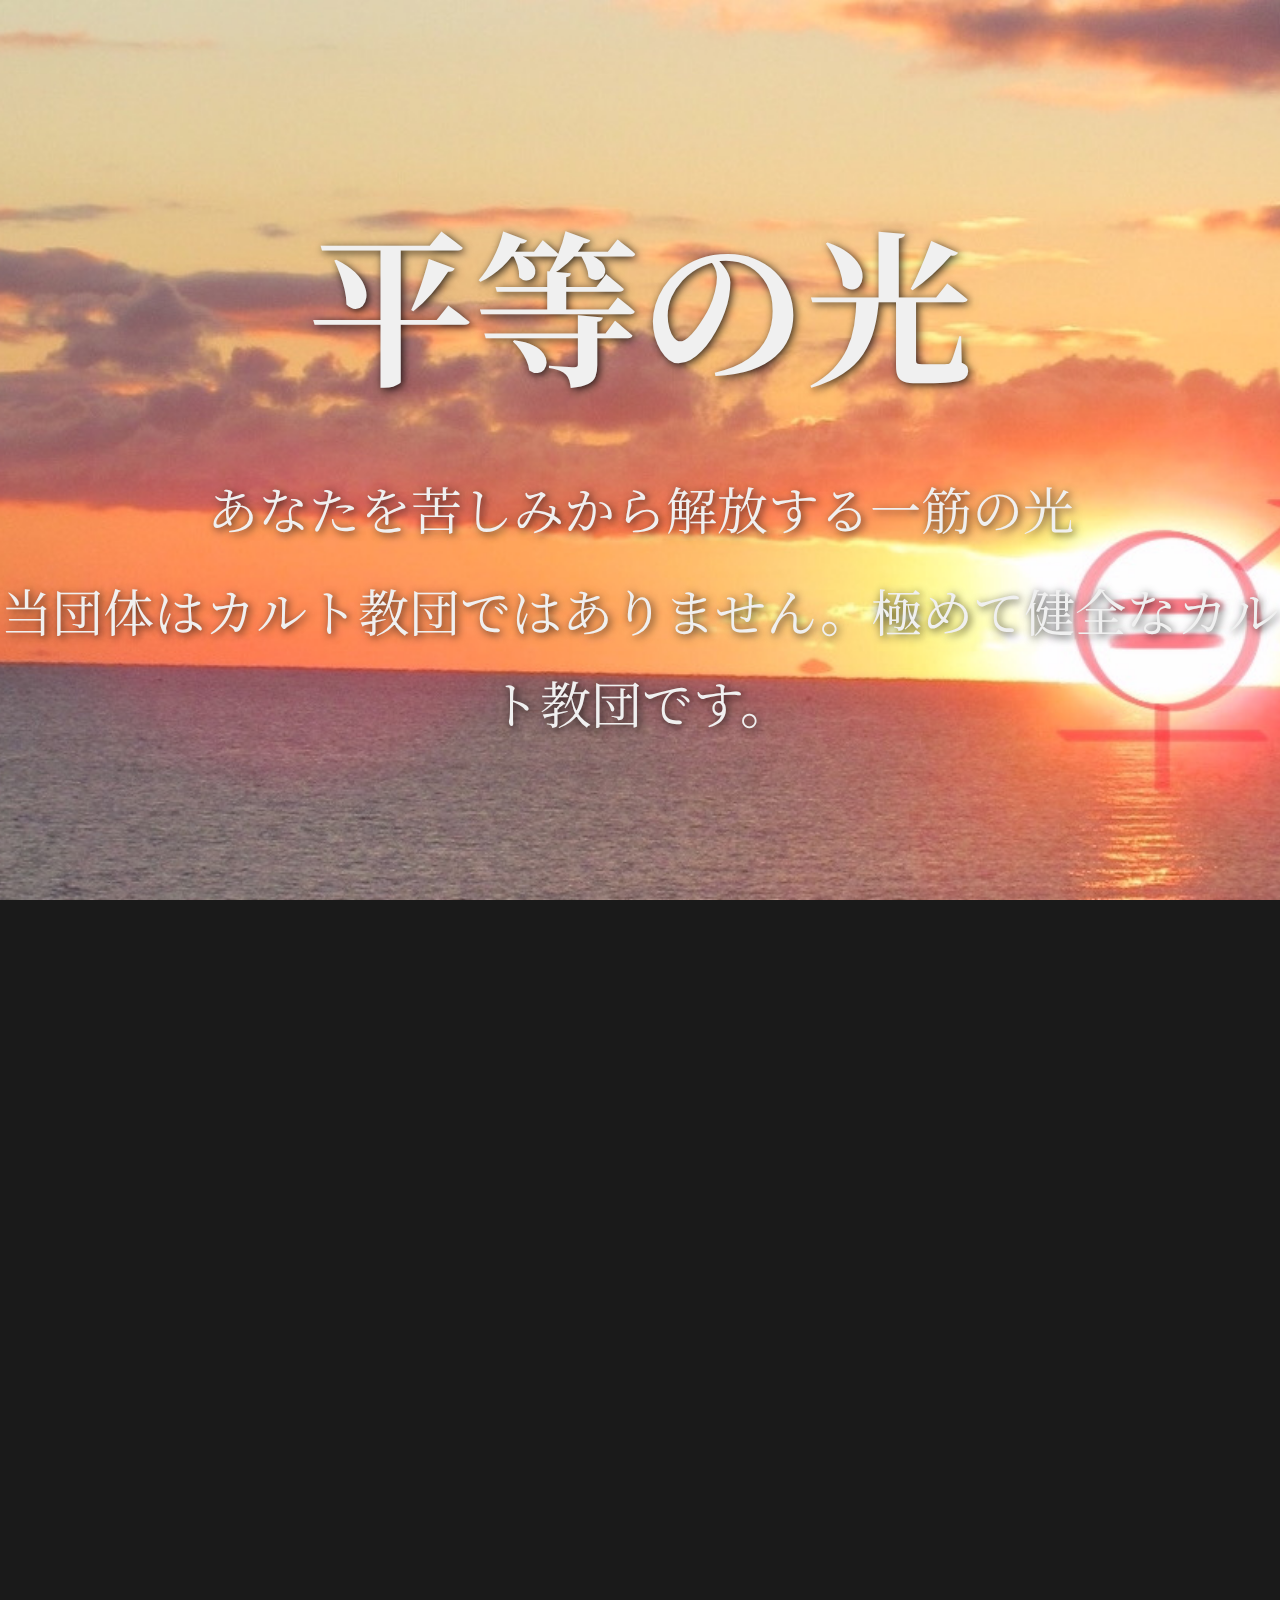
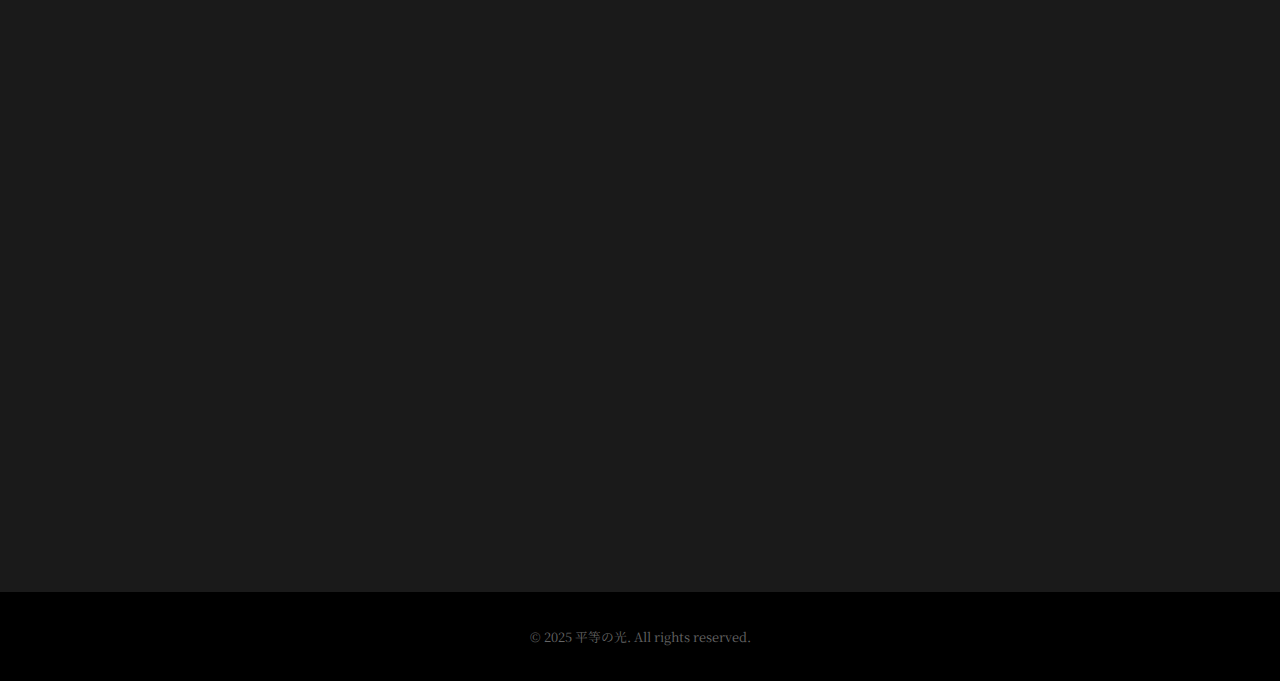
<file: index.html>
<!doctype html>
<html lang="ja">
<head>
    <meta charset="UTF-8">
    <title>平等の光</title>
    <meta name="description" content="あなたを苦しみから解放する一筋の光">
    <link rel="icon" type="image/png" href="byoudounohinode_icon.png">
    <link rel="preconnect" href="https://fonts.googleapis.com">
    <link rel="preconnect" href="https://fonts.gstatic.com" crossorigin>
    <link href="https://fonts.googleapis.com/css2?family=Noto+Serif+JP:wght@400;700&display=swap" rel="stylesheet">
    <link rel="stylesheet" href="style.css">
</head>

<body>
    <header id="hero">
        <div class="hero-content">
            <h1>平等の光</h1>
            <p>あなたを苦しみから解放する一筋の光</p>
            <p>当団体はカルト教団ではありません。極めて健全なカルト教団です。</p>
        </div>
    </header>

    <main>
        <section class="content-section fade-in">
            <h2>我々の教え</h2>
            <p>現代社会の喧騒と格差、尽きることのない差別。その全てから解放される道が、ここにあります。「平等の光」は、物質的な豊かさではなく、魂の平穏こそが真の幸福であると説きます。我々とともに、内なる光を見出し、真の平等を手に入れましょう。</p>
        </section>

        <section class="content-section fade-in">
            <h2>喜びの声</h2>
            <div class="testimonial">
                <p>「『平等の光』に出会うまで、私は常に他人と自分を比べ、劣等感に苛まれていました。しかし、ここでの学びを通じて、全ての魂は等しく尊いのだと気付くことができました。今では心から満たされています。」</p>
                <span>（20代・学生）</span>
            </div>
            <div class="testimonial">
                <p>「ﾀﾞﾝｼﾞｮﾋﾞｮｰﾄﾞｰ･:*+.\(( °ω° ))/.:+」</p>
                <span>（20代・学生）</span>
            </div>
        </section>

        <section class="content-section fade-in">
            <h2>光への一歩</h2>
            <p>毎週土曜日に、我々の教えを学ぶための集会を開きたいなと思っています。参加は無料です。あなたの魂の解放は、ここから始まります。まずは一歩、足を踏み出してみませんか？</p>
            <a href="subpage.html" class="cta-button">集会に参加する</a>
        </section>
    </main>

    <footer>
        <p>&copy; 2025 平等の光. All rights reserved.</p>
    </footer>

    <script src="script.js"></script>
</body>
</html>
</file>
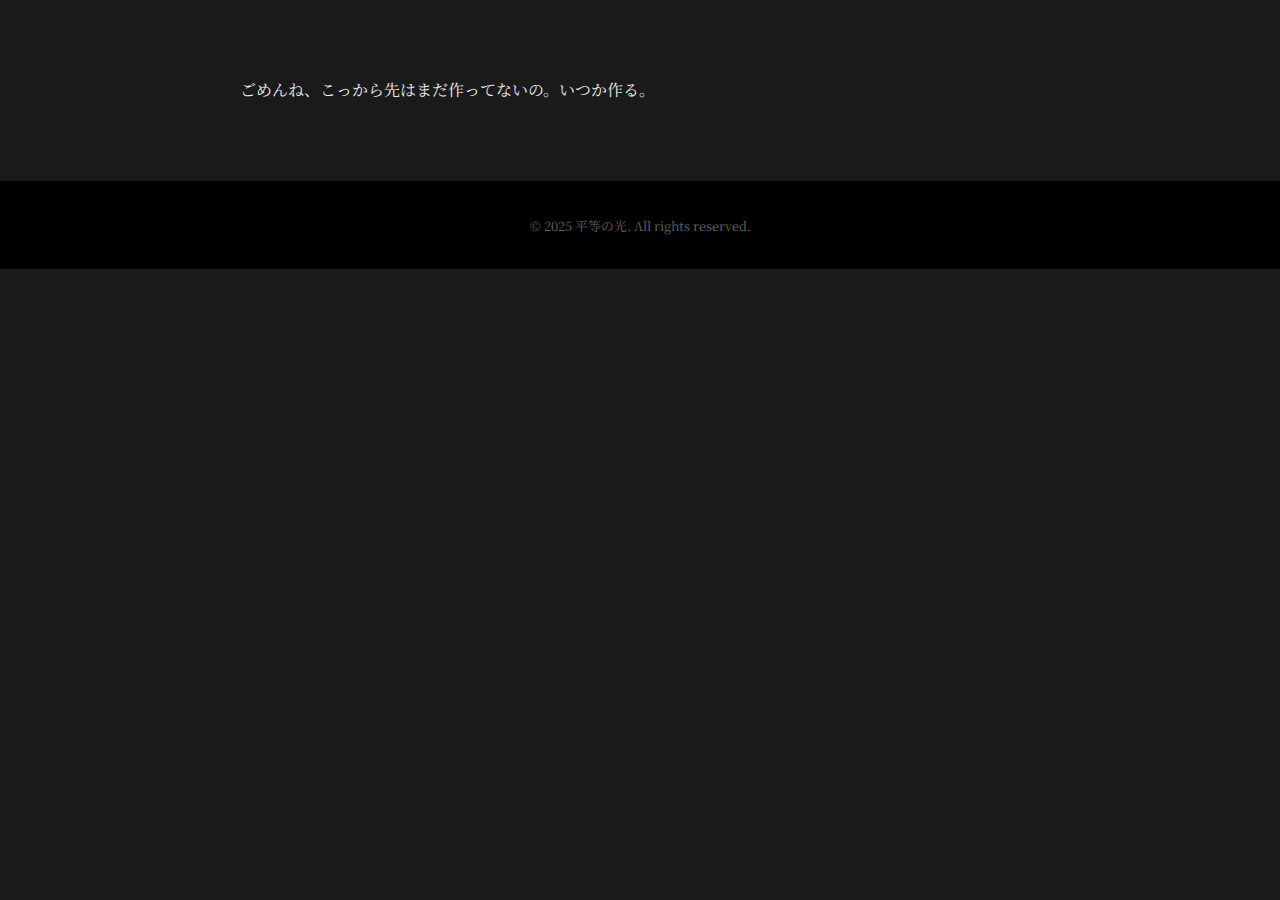
<file: subpage.html>
<!doctype html>
<html lang="ja">
<head>
    <meta charset="UTF-8">
    <title>平等の光</title>
    <meta name="description" content="あなたを苦しみから解放する一筋の光">
    <link rel="preconnect" href="https://fonts.googleapis.com">
    <link rel="preconnect" href="https://fonts.gstatic.com" crossorigin>
    <link href="https://fonts.googleapis.com/css2?family=Noto+Serif+JP:wght@400;700&display=swap" rel="stylesheet">
    <link rel="stylesheet" href="style.css">
</head>

<body>
    <main>
        <p>ごめんね、こっから先はまだ作ってないの。いつか作る。</p>
    </main>

    <footer>
        <p>&copy; 2025 平等の光. All rights reserved.</p>
    </footer>

    <script src="script.js"></script>
</body>
</html>
</file>
<file: style.css>
@charset "UTF-8";

/* --- 全体のスタイル設定 --- */
body {
    margin: 0;
    font-family: 'Noto Serif JP', serif;
    background-color: #1a1a1a;
    color: #f0f0f0;
    line-height: 1.8;
}

/* --- ヒーローセクション（ファーストビュー）のスタイル --- */
#hero {
    height: 100vh;
    background-image: url(byoudounohinode.JPG);
    background-size: cover;
    background-position: center center;
    background-repeat: no-repeat;
    background-attachment: fixed;
    display: flex;
    justify-content: center;
    align-items: center;
    text-align: center;
    text-shadow: 2px 2px 8px rgba(0, 0, 0, 0.8);
}

.hero-content h1 {
    font-size: 8vw;
    margin: 0;
}

.hero-content p {
    font-size: 1.5vw;
    margin: 10px 0 0;
}

/* --- メインコンテンツのスタイル --- */
main {
    padding: 80px 20px;
    max-width: 800px;
    margin: 0 auto;
}

.content-section {
    margin-bottom: 80px;
}

h2 {
    font-size: 2.5rem;
    text-align: center;
    margin-bottom: 40px;
    border-bottom: 1px solid #c0a062;
    display: inline-block;
    padding-bottom: 10px;
}

.content-section > h2 {
    display: block;
}

/* --- 「信者の声」のスタイル --- */
.testimonial {
    background-color: #252525;
    border-left: 5px solid #c0a062;
    padding: 20px;
    margin-bottom: 20px;
    font-style: italic;
}

.testimonial span {
    display: block;
    text-align: right;
    font-style: normal;
    margin-top: 10px;
}

/* --- ボタンのスタイル --- */
.cta-button {
    display: block;
    width: 250px;
    margin: 40px auto 0;
    padding: 15px;
    background-color: #c0a062;
    color: #1a1a1a;
    text-decoration: none;
    text-align: center;
    font-weight: bold;
    border-radius: 5px;
    transition: all 0.3s ease;
}

.cta-button:hover {
    background-color: #fff;
    transform: scale(1.05);
}

/* --- フッターのスタイル --- */
footer {
    text-align: center;
    padding: 20px;
    background-color: #000;
    font-size: 0.8rem;
    color: #666;
}

/* --- スクロールアニメーションのためのスタイル --- */
.fade-in {
    opacity: 0;
    transform: translateY(30px);
    transition: opacity 0.8s ease-out, transform 0.8s ease-out;
}

.fade-in.visible {
    opacity: 1;
    transform: translateY(0);
}

/* --- スマートフォン向けのレスポンシブ設定 --- */
@media (max-width: 1536px) {
    .hero-content h1 {
        font-size: 13vw;
    }

    .hero-content p {
        font-size: 4vw;
    }

    main {
        padding: 60px 15px;
    }

    h2 {
        font-size: 2rem;
    }
}
</file>
